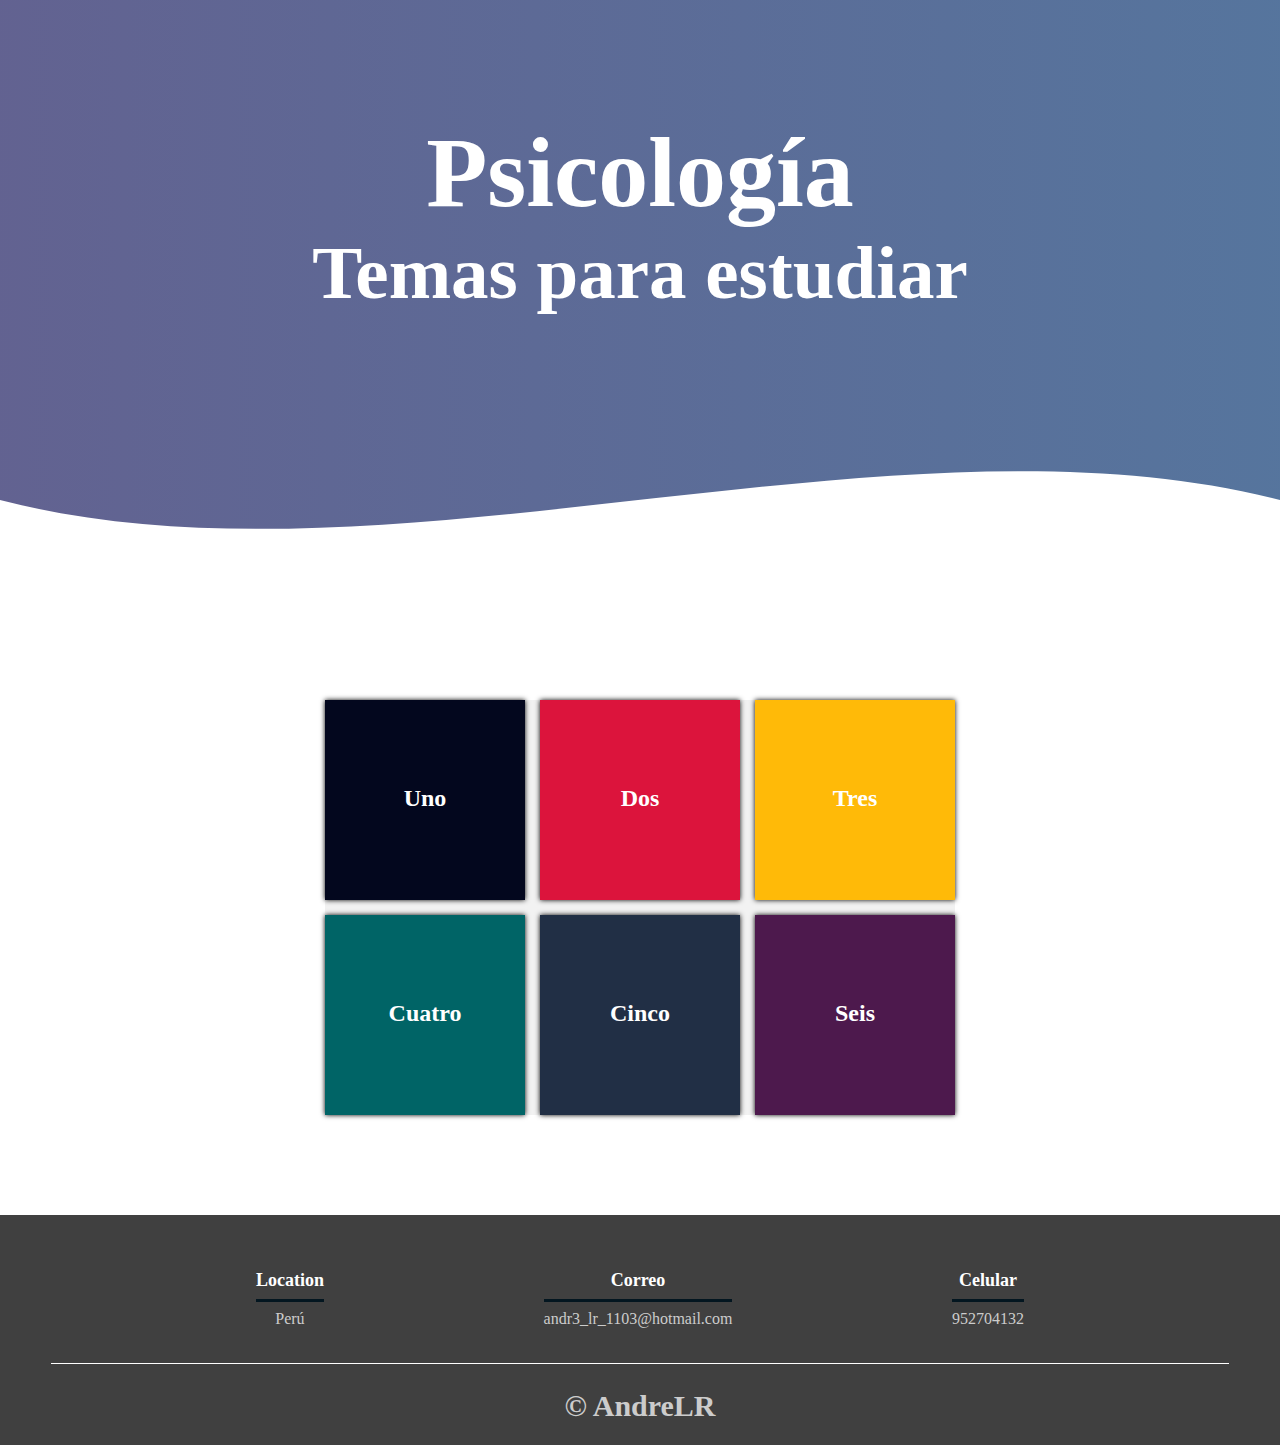
<file: index.html>
<!DOCTYPE html>
<html lang="es">
<head>
	<meta name="author" content="AxC">
	<meta name="keywords" content="">
	<meta name="description" content="">
	<meta charset="UTF-8">
	<title></title>
	<link rel="stylesheet" type="text/css" href="CSS/estilos.css">
	<link rel="icon" type="ico" href="img/mental.svg">
</head>
<body>
	<!--<header class="titulo">
		<div class="titulo__user">
			<i class="fas fa-address-book"></i>
			<h1><b id="a">A</b><b id="x">x</b><b id="c">C</b></h1>
		</div>

		<div class="titulo__nav">
			<nav>
				<a href="#">Lista</a>
			</nav>
			
		</div>
	</header>-->

	<header class="titulo">
		<div class="titulo__texto">
			<h1>Psicología</h1>
			<h2>Temas para estudiar</h2>
		</div>
		

		<div class="wave" style="height: 150px; overflow: hidden;" ><svg viewBox="0 0 500 150" preserveAspectRatio="none" style="height: 100%; width: 100%;"><path d="M0.00,49.98 C149.99,150.00 349.20,-49.98 500.00,49.98 L500.00,150.00 L0.00,150.00 Z" style="stroke: none; fill: #fff;"></path></svg></div>
	</header>

	<div class="enlaces">
		<a href="websites/page-1.html" class="enlaces__1">
			<h2>Uno</h2>
		</a>
		<a href="" class="enlaces__2">
			<h2>Dos</h2>
		</a>
		<a href="#" class="enlaces__3" target="_BLANK">
			<h2>Tres</h2>
		</a>
		<a href="#" class="enlaces__4" target="_BLANK">
			<h2>Cuatro</h2>
		</a>
		<a href="#" class="enlaces__5" target="_BLANK">
			<h2>Cinco</h2>
		</a>
		<a href="#" class="enlaces__6" target="_BLANK">
			<h2>Seis</h2>
		</a>
	</div>

	<footer>
		<div class="contenedor-footer">
			<div class="contenedor-footer__texto">
				<h4>Location</h4>
				<p>Perú</p>
			</div>
			<div class="contenedor-footer__texto">
				<h4>Correo</h4>
				<p>andr3_lr_1103@hotmail.com</p>
			</div>
			<div class="contenedor-footer__texto">
				<h4>Celular</h4>
				<p>952704132</p>
			</div>
		</div>

		<h4 class="titulo-final">© AndreLR</h4>
	</footer>

</body>
</html>
</file>
<file: CSS/estilos.css>
*{
	padding: 0;
	margin: 0;
	box-sizing: border-box;
}

/* Selection */

h1::selection, h2::selection, h4::selection, p::selection, a::selection, b::selection, img::selection{
	background: skyblue;
	color: #000;
	opacity: 0.50;
}

/* Header */

.titulo{
	width: 100%;
    height: 600px;
    background: #c31432;  
    background: #00d2ff;  
 	/* fallback for old browsers */
 	background: -webkit-linear-gradient(to right, hsla(240, 62%, 22%, 0.671), hsla(214, 95%, 22%, 0.671)), url('https://images.pexels.com/photos/4065133/pexels-photo-4065133.jpeg?auto=compress&cs=tinysrgb&h=750&w=1260');  
 	/* Chrome 10-25, Safari 5.1-6 */
 	background: linear-gradient(to right, hsla(240, 62%, 22%, 0.671), hsla(214, 95%, 22%, 0.671)), url('https://images.pexels.com/photos/4065133/pexels-photo-4065133.jpeg?auto=compress&cs=tinysrgb&h=750&w=1260');  
 	/* W3C, IE 10+/ Edge, Firefox 16+, Chrome 26+, Opera 12+, Safari 7+ */

    background-size: cover;
    background-attachment: fixed;
    position: relative;
}

.titulo__texto{
    display: flex;
    height: 430px;
    width: 100%;
    align-items: center;
    justify-content: center;
    flex-direction: column;
    text-align: center;

    text-align: center;
	font-size: 50px;
	color: #fff;
}

.wave{
	position: absolute;
	bottom: 0;
	width: 100%;
}


/* */

.enlaces{
	height: 415px;
	width: 630px;
	margin: 100px auto;
	position: relative;
	background: #f2f2f2;
}

.enlaces__1, .enlaces__2, .enlaces__3, .enlaces__4, .enlaces__5, .enlaces__6{
	position: absolute;
	text-align: center;
	color: #fff;
	width: 200px;
	height: 200px;
	box-shadow: 0 0 5px #000;
	text-decoration: none; 
}

.enlaces__1:hover, .enlaces__2:hover, .enlaces__3:hover, .enlaces__4:hover, .enlaces__5:hover, .enlaces__6:hover{
	opacity: 0.95;
	transform: rotate(-90deg);
}

.enlaces__1 h2, .enlaces__2 h2, .enlaces__3 h2, .enlaces__4 h2, .enlaces__5 h2, .enlaces__6 h2{
	position: relative;
	top: 85px;
	height: 30px;
}

.enlaces__1{
	background: #03071e;
}

.enlaces__2{
	background: crimson;
	right: 215px;

}

.enlaces__3{
	background: #ffba08;
	right: 0;
}

.enlaces__4{
	background: #006466;
	bottom: 0;
}

.enlaces__5{
	background: #212f45;
	bottom: 0;
	right: 215px;
}

.enlaces__6{
	background: #4d194d;
	bottom: 0;
	right: 0;
}

/* footer */

footer{
	background: #404040;
	height: 230px;
}

.contenedor-footer{
	display: flex;
	justify-content: space-evenly;
	border-bottom: 1px solid white;
	width: 92%;
	margin: auto;
}

.contenedor-footer__texto{
	text-align: center;
	color: #ccc;
	padding: 15px;
	margin: 40px 0 20px 0;
}

.contenedor-footer__texto h4{
	border-bottom: 3px solid #031620;
	font-size: 18px;
	color: #fff;
	padding-bottom: 8px;
}

.contenedor-footer__texto p{
	margin-top: 8px;
}

.titulo-final{
	color: #ccc;
	text-align: center;
	font-size: 30px;
	margin: 25px 0 0 0;
}
</file>
